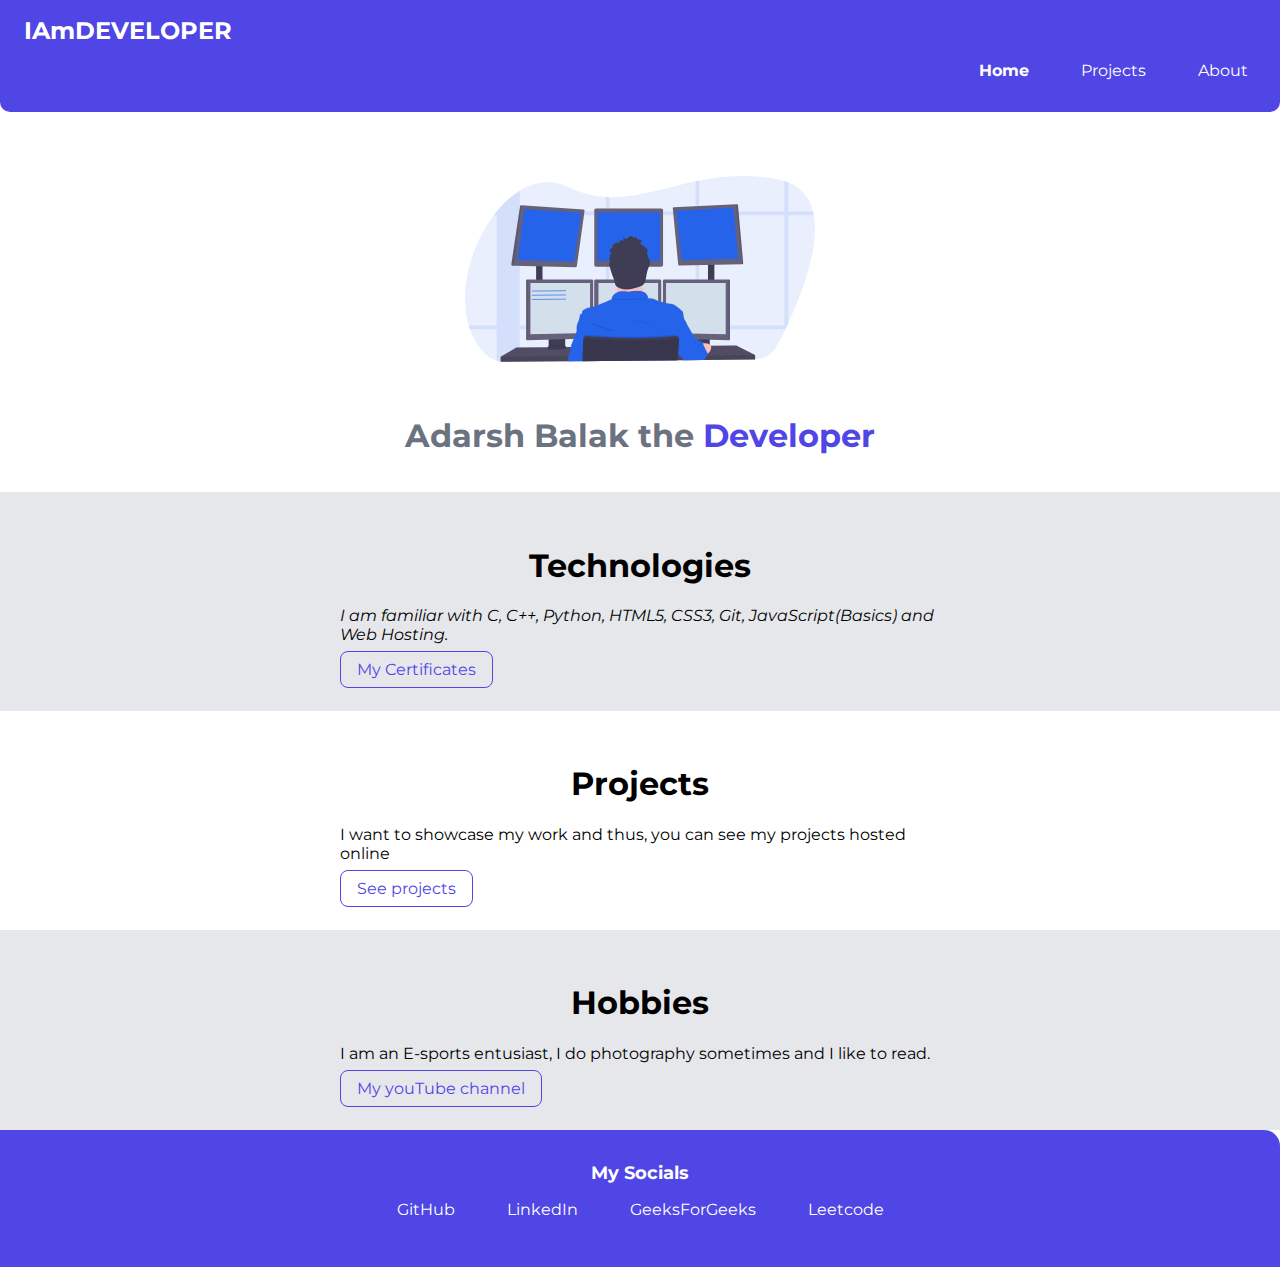
<file: index.html>
<!DOCTYPE html>
<html lang="en">

<head>
    <meta charset="UTF-8">
    <meta name="viewport" content="width=device-width, initial-scale=1.0">
    <title>Home | aadarshbalak</title>
    <link rel="stylesheet" href="styles.css">
   
</head>

<body>

    <nav class="navigation container">
        <div class="nav-brand">IAmDEVELOPER</div>
        <ul class="list-non-bullet nav-pills">
            <li class="list-item-inline">
                <a class="link link-active" href="/">Home</a>
            </li>
            <li class="list-item-inline">
                <a class="link" href="/projects.html">Projects</a>
            </li>
            <li class="list-item-inline">
                <a class="link" href="/about.html">About</a>
            </li>

        </ul>
    </nav>

    <header class="hero">
        <img class="hero-image" src="images/hola.svg" />
        <h1 class="hero-heading">Adarsh Balak the <span style="color: var(--primary-color);">Developer</span>
        </h1>
    </header>

    <section class="section ow">
        <div class="container container-center">
            <h1>Technologies</h1>
            <p><em>I am familiar with C, C++, Python, HTML5, CSS3, Git, JavaScript(Basics) and Web Hosting.</em> </p>
            <a class="link secondary-link" href="/">My Certificates</a>
        </div>

    </section>

    <section class="section">
        <div class="container container-center">
            <h1>Projects</h1>
            <p>I want to showcase my work and thus, you can see my projects hosted online</p>
            <a class="link secondary-link" href="/projects.html">See projects</a>
        </div>

    </section>

    <!-- <section class="section ow">
        <div class="container container-center">
            <h1>Blogs</h1>
            <p>I am also working on some technical and non technical blogs. I like to document my journey of learning
            </p>
            <a class="link secondary-link" href="/">Read Blogs</a>
        </div>

    </section> -->

    <section class="section ow">
        <div class="container container-center">
            <h1>Hobbies</h1>
            <p>I am an E-sports entusiast, I do photography sometimes and I like to read.</p>
            <a class="link secondary-link" href="https://www.youtube.com/channel/UCYUTvtYKiFEHXBI9N3bTZ3Q/"" target="
                _blank " rel=" noopener noreferrer">My youTube
                channel</a>
        </div>

    </section>

    <footer class="footer">
        <div class="footer-header">My Socials</div>
        <ul class="social-links list-non-bullet">
            <li class="list-item-inline"><a class="link" href="https://github.com/UditThakkar/">GitHub</a></li>
            <li class="list-item-inline"><a class="link" href="https://www.linkedin.com/in/udit-thacker-3ba2901ab/">LinkedIn</a></li>
            <!-- <li class="list-item-inline"><a class="link" href="https://www.instagram.com/udit29/">Instagram</a></li> -->
            <li class="list-item-inline"><a class="link" href="https://auth.geeksforgeeks.org/user/uditthacker1921/practice">GeeksForGeeks</a></li>
            <li class="list-item-inline"><a class="link" href="https://leetcode.com/udit_29/">Leetcode</a></li>

        </ul>
    </footer>


</body>

</html>
</file>
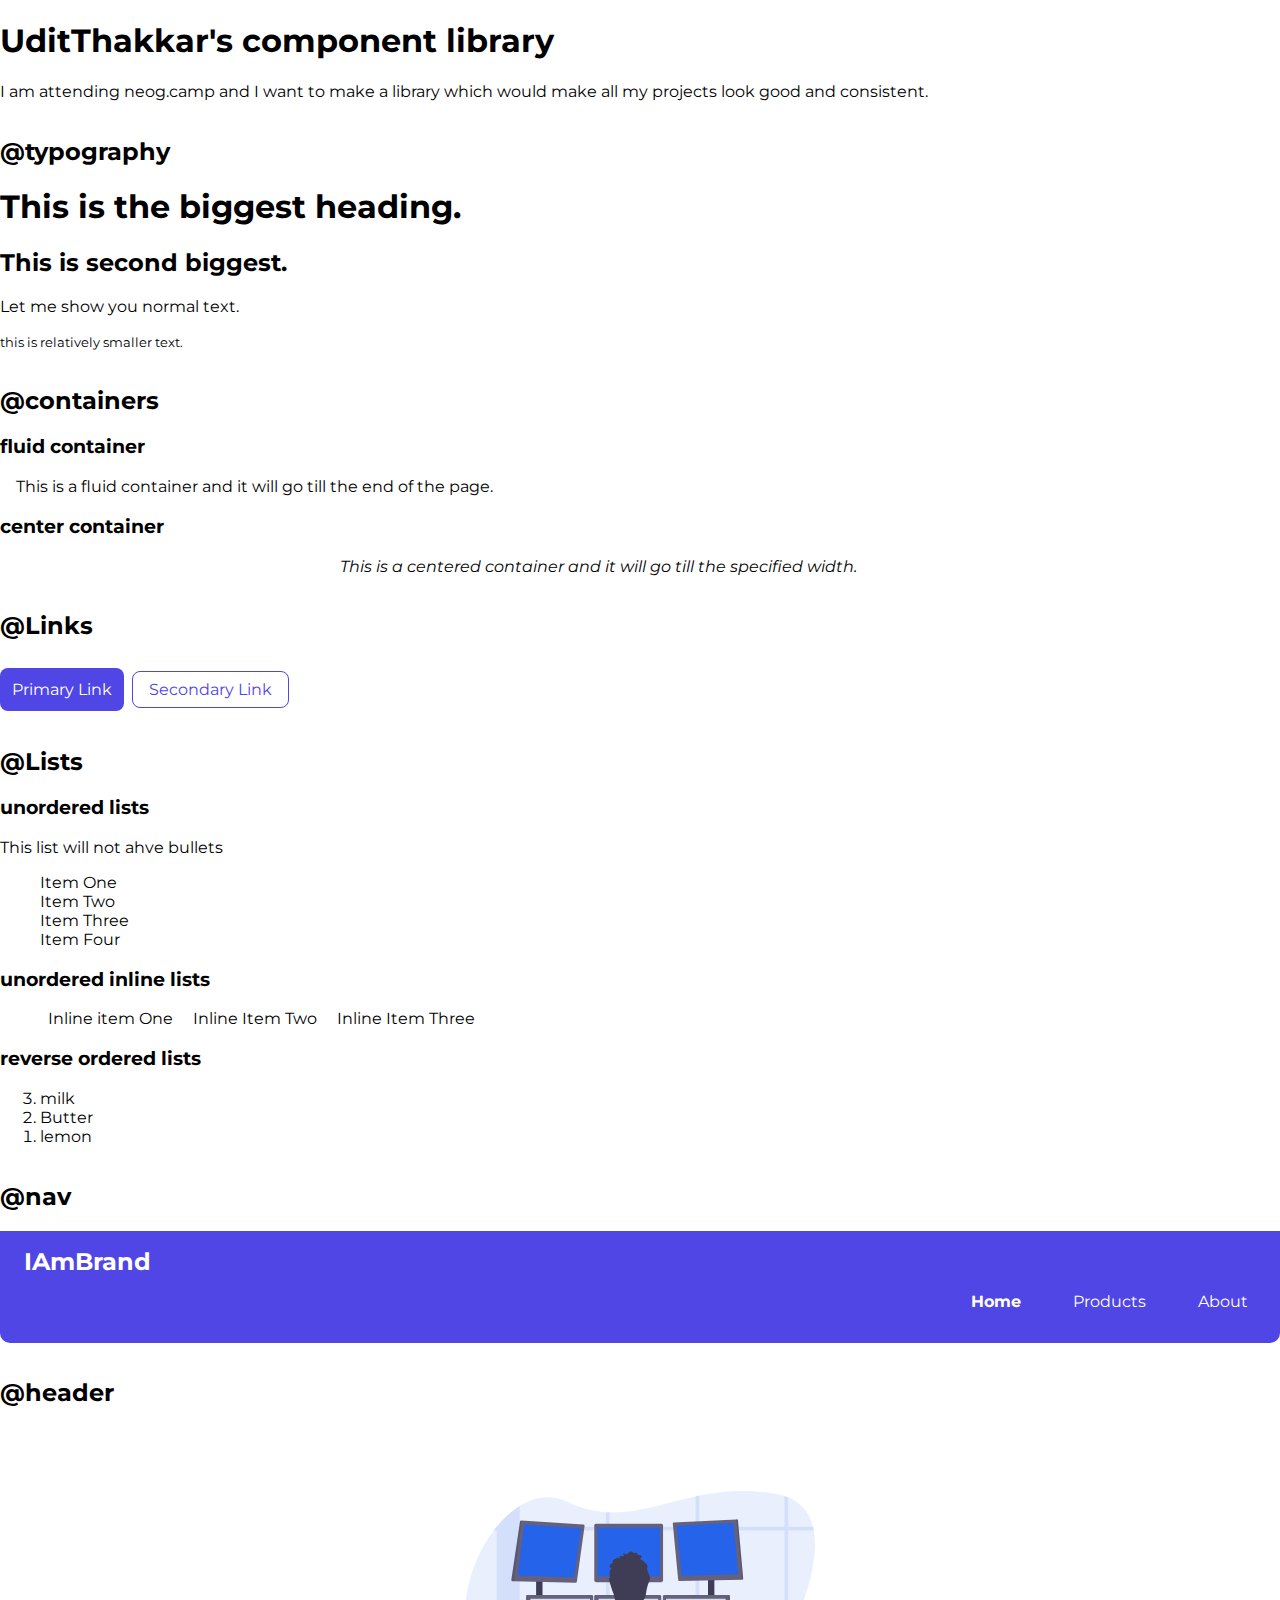
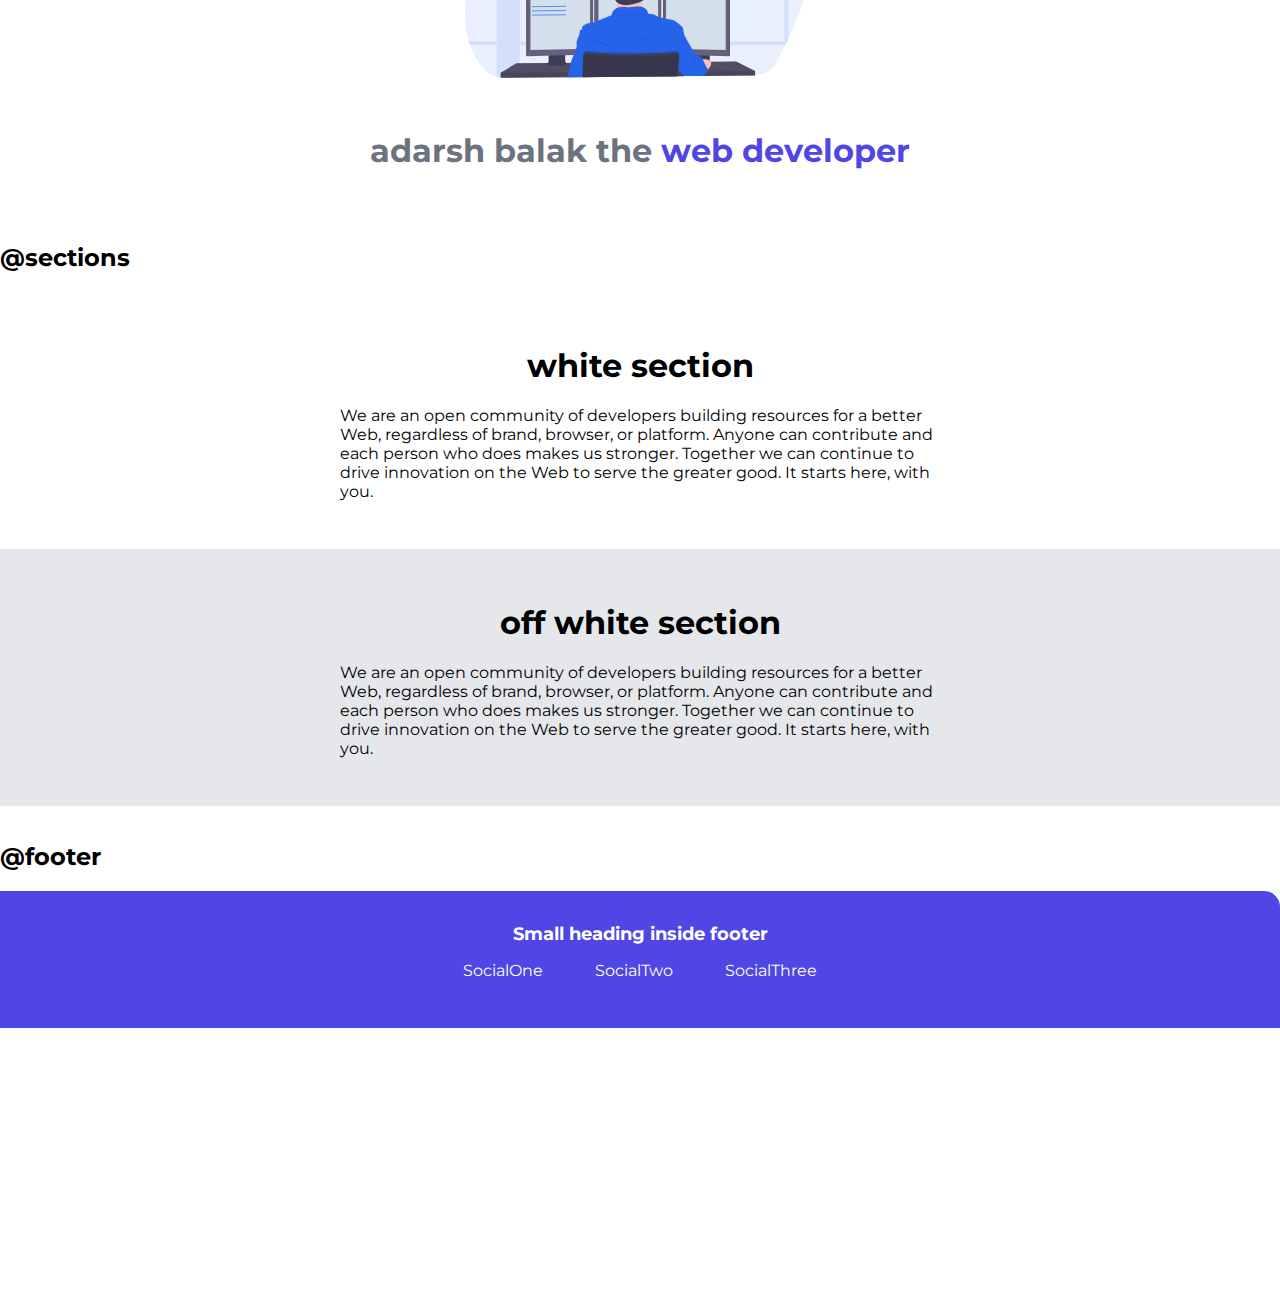
<file: components.html>
<!DOCTYPE html>
<html lang="en">

<head>
    <meta charset="UTF-8">
    <meta name="viewport" content="width=device-width, initial-scale=1.0">
    <title>Component Library</title>
    <link href="styles.css" rel="stylesheet" </head> <body>
    <h1> UditThakkar's component library</h1>
    <p>I am attending neog.camp and I want to make a library which would make all my projects look good and consistent.
    </p>

    <hr>

    <h2>@typography</h2>
    <h1>This is the biggest heading.</hh1>
        <h2>This is second biggest.</h2>
        <p>Let me show you normal text.</p>
        <small>this is relatively smaller text.</small>

        <hr>

        <h2>@containers</h2>

        <h3>fluid container</h3>
        <div class="container container-fluid">This is a fluid container and it will go till the end of the page.</div>

        <h3>center container</h3>
        <div class="container container-center"><em>This is a centered container and it will go till the specified
                width.</em></div>

        <hr>

        <h2>@Links</h2>

        <a class="link primary-link" href="/">Primary Link</a>
        <a class="link secondary-link" href="/">Secondary Link</a>

        <hr>

        <h2>@Lists</h2>

        <h3>unordered lists</h3>
        <p>This list will not ahve bullets</p>

        <ul class="list-non-bullet">
            <li>Item One</li>
            <li>Item Two</li>
            <li>Item Three</li>
            <li>Item Four</li>

        </ul>

        <h3>unordered inline lists</h3>

        <ul class="list-non-bullet">
            <li class="list-item-inline">Inline item One</li>
            <li class="list-item-inline">Inline Item Two</li>
            <li class="list-item-inline">Inline Item Three</li>
        </ul>

        <h3> reverse ordered lists</h3>

        <ol reversed>
            <li>milk</li>
            <li>Butter</li>
            <li>lemon</li>
        </ol>

        <hr>

        <h2>@nav</h2>

        <nav class="navigation container">
            <div class="nav-brand">IAmBrand</div>
            <ul class="list-non-bullet nav-pills">
                <li class="list-item-inline">
                    <a class="link link-active" href="/">Home</a>
                </li>
                <li class="list-item-inline">
                    <a class="link" href="/">Products</a>
                </li>
                <li class="list-item-inline">
                    <a class="link" href="/">About</a>
                </li>

            </ul>
        </nav>

        <hr>

        <h2>@header</h2>

        <header class="hero">
            <img class="hero-image" src="images/hola.svg" />
            <h1 class="hero-heading">adarsh balak the <span style="color: var(--primary-color);">web developer</span>
            </h1>
        </header>

        <hr>

        <h2>@sections</h2>
        <section class="section">
            <div class="container container-center">
                <h1>white section</h1>
                <p>We are an open community of developers building resources for a better Web, regardless of brand,
                    browser, or platform. Anyone can contribute and each person who does makes us stronger. Together we
                    can continue to drive innovation on the Web to serve the greater good. It starts here, with you.</p>
            </div>

        </section>

        <section class="section ow">
            <div class="container container-center">
                <h1>off white section</h1>
                <p>We are an open community of developers building resources for a better Web, regardless of brand,
                    browser, or platform. Anyone can contribute and each person who does makes us stronger. Together we
                    can continue to drive innovation on the Web to serve the greater good. It starts here, with you.</p>
            </div>

        </section>

        <hr>

        <h2>@footer</h2>

        <footer class="footer">
            <div class="footer-header">Small heading inside footer</div>
            <ul class="social-links list-non-bullet">
                <li class="list-item-inline"><a class="link" href="/">SocialOne</a></li>
                <li class="list-item-inline"><a class="link" href="/">SocialTwo</a></li>
                <li class="list-item-inline"><a class="link" href="/">SocialThree</a></li>

            </ul>
        </footer>





        <div style="height: 30vh;">

        </div>
        </body>

</html>
</file>
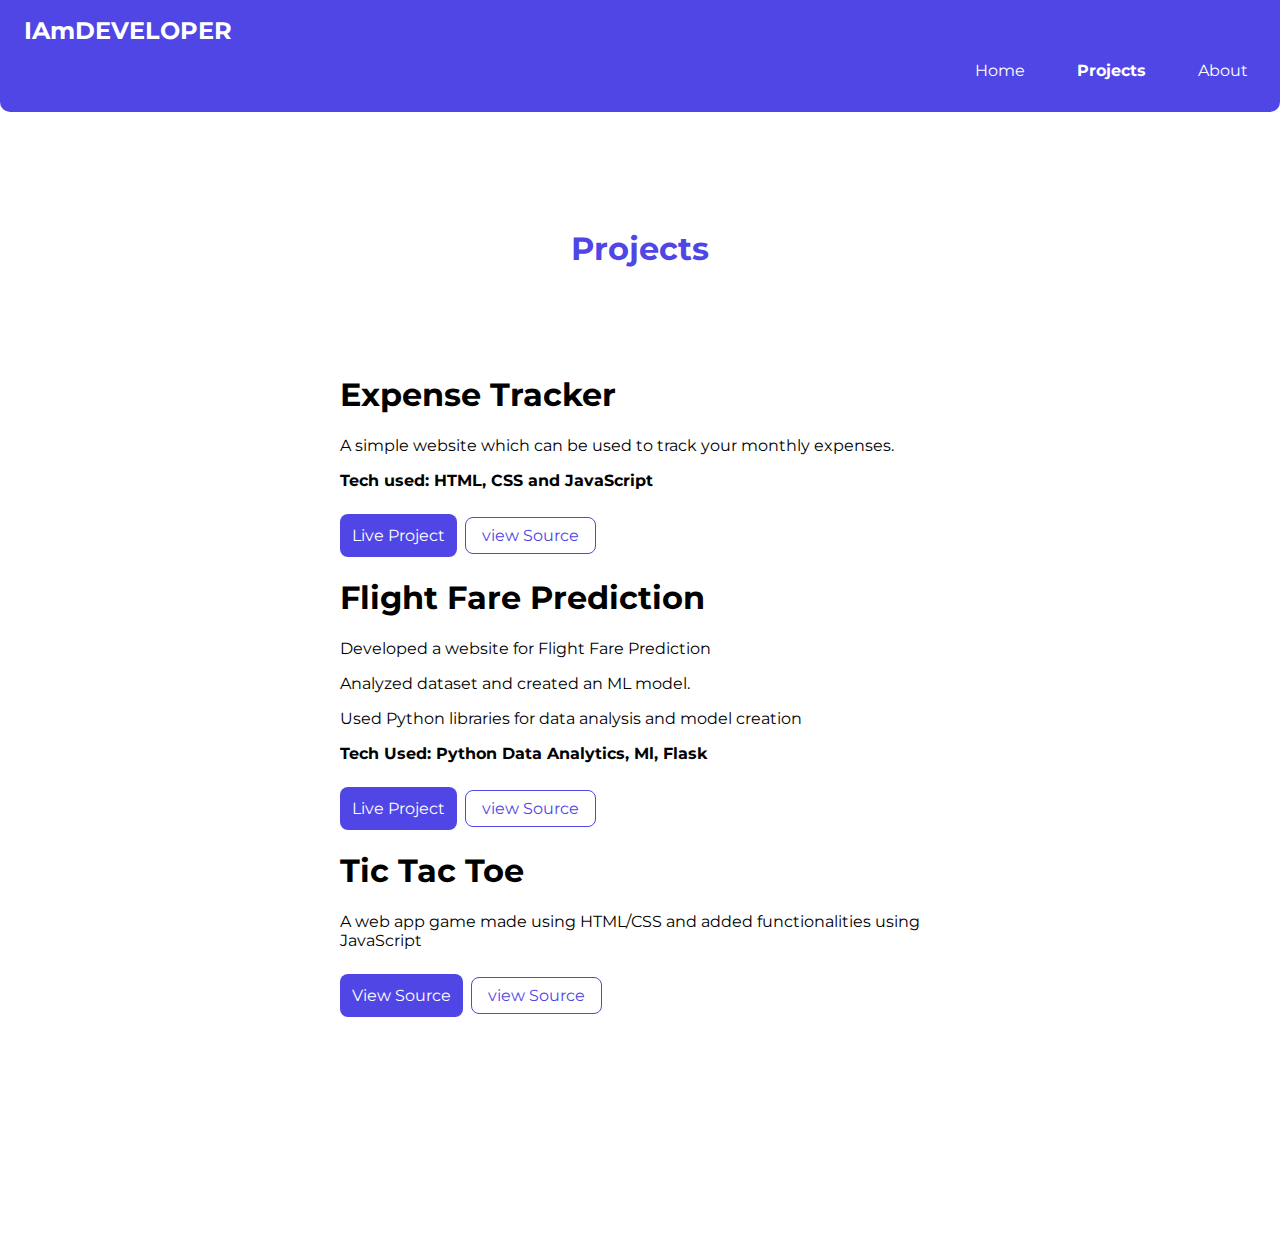
<file: projects.html>
<!DOCTYPE html>
<html lang="en">

<head>
    <meta charset="UTF-8">
    <meta name="viewport" content="width=device-width, initial-scale=1.0">
    <title>Projects | aadarshbalak</title>
    <link rel="stylesheet" href="styles.css">
</head>

<body>

    <nav class="navigation container">
        <div class="nav-brand">IAmDEVELOPER</div>
        <ul class="list-non-bullet nav-pills">
            <li class="list-item-inline">
                <a class="link " href="/">Home</a>
            </li>
            <li class="list-item-inline">
                <a class="link link-active" href="/projects.html">Projects</a>
            </li>
            <li class="list-item-inline">
                <a class="link " href="/about.html">About</a>
            </li>

        </ul>
    </nav>

    <header class="hero">
        <h1 class="hero-heading"><span style="color: var(--primary-color);">Projects</span>
        </h1>
    </header>

    <ul class="list-non-bullet space">

        <li>
            <div class="container container-center space">
                <h1>Expense Tracker</h1>
                <!-- <small>December, 2020</small> -->
                <p>A simple website which can be used to track your monthly expenses.</p>
                <!-- <br> -->
                <strong><p>Tech used: HTML, CSS and JavaScript</p></strong>
                
                <a class="link primary-link" href="https://uditthakkar.github.io/Expense-Tracker/">Live Project</a>
                <a class="link secondary-link" href="/">view Source</a>
            </div>


        </li>

        <li>
            <div class="container container-center space">
                <h1> Flight Fare Prediction</h1>
                <!-- <small>December, 2020</small> -->
                <p> Developed a website for Flight Fare Prediction</p>
                <p>Analyzed dataset and created an ML model.</p>
                <p>Used Python libraries for data analysis and model creation</p>
                <strong><p>Tech Used: Python Data Analytics, Ml, Flask</p></strong>
                
                <a class="link primary-link" href="https://flight-fare-predict-m.herokuapp.com/">Live
                    Project</a>
                <a class="link secondary-link" href="/">view Source</a>

                
            </div>


        </li>

        <li>
            <div class="container container-center space">
                <h1>Tic Tac Toe</h1>
                <!-- <small>December, 2020</small> -->
                <p>A web app game made using HTML/CSS and
                    added functionalities using JavaScript</p>
                <a class="link primary-link" href="https://uditthakkar.github.io/Tic-Tac-Toe/">View Source</a>
                
                <a class="link secondary-link" href="/">view Source</a>
               
            </div>


        </li>

    </ul>

    <div style="height: 20vh;">

    </div>

</body>

</html>
</file>
<file: styles.css>
@import url('https://fonts.googleapis.com/css2?family=Montserrat:wght@400;700&display=swap');

:root {
    --primary-color: #4F46E5;
    --dark-grey: #6B7280;
    --off-white: #E5E7EB;
}
html {
    height: -webkit-fill-available;
}
body {
    font-family: 'Montserrat', sans-serif;
    margin: 0px;
    width: auto;
}

hr {
    margin: 1rem 0rem;
    border: 1px solid var(--almost-black);
}

/* space */

.space{
    padding: 2rem;
}

/** container **/
.container {
    padding: 0rem 1rem;
}

.container-center {
    max-width: 600px;
    margin: auto;
}

/* links */
.link {
    text-decoration: none;
    padding: 0.5rem 1rem;
}

/* this was for total links */

.primary-link {
    display: inline-block;
    padding: 0.75rem 0.75rem;
    margin-right: 0.25rem;
    margin-top: 0.5rem;
    margin-bottom: 0rem;
    background-color: var(--primary-color);
    border-radius: 00.5rem;
    /**this is for border**/
    color: white;
    /**this is color of the text**/
}

/* this is for primary */
.secondary-link {
    color: var(--primary-color);
    border-radius: 00.5rem;
    border: 1px solid var(--primary-color);
}

/* this is for secondary */

/* lists */

.list-non-bullet {
    list-style: none;
}

.list-item-inline {
    display: inline;
    padding: 0rem 0.5rem;

}

/* navigations */

.navigation {
    width: auto;
    background-color: var(--primary-color);
    color: white;
    /* text-align: right; */
    /* padding: 1rem;
    border-bottom-left-radius: 1rem; */
    padding: 1rem 0.5rem;
    border-bottom-left-radius: 10px;
    border-bottom-right-radius: 10px;
}

.navigation .nav-brand {
    font-weight: bold;
    font-size: 1.5rem;
    padding: 0rem 1rem;
}

/* first navigation is for navigation area then we use other classes that we have defined to make changes inside navigation */
.navigation .nav-pills {
    text-align: right;
}

.navigation .link {
    color: white;
    /* text-align: right; */
}

.navigation .link-active {
    font-weight: bold;
    /* text-decoration: solid; */
}

/**header**/

.hero {
    position: relative;
    z-index: -100;
    padding: 1rem 0rem;
    padding-top: 4rem;
   
}

.hero .hero-image {
    max-width: 350px;
    max-height: 250px;
    display: block;
    margin: auto;
}

.hero .hero-heading {
    display: block;
    text-align: center;
    color: var(--dark-grey);
    padding-top: 2rem;
}

/* we can do the span thingi here as well
by making span a class and then changing its color here ez as that... */

/* ************** */

/* sections */

.section {
    padding: 2rem;
}

.section h1 {
    text-align: center;
}

.ow {
    background-color: var(--off-white);
}

/* footer */

.footer {
    background-color: var(--primary-color);
    padding: 2rem;
    text-align: center;
    color: white;
    border-top-right-radius: 1rem;
}

.footer .link {
    color: white;
    text-align: center;
    /* text-decoration: underline; */
}

.footer ul {
    padding-inline-start: 0px;
}

.footer .footer-header {
    font-weight: bold;
    font-size: large;
}

.align-center{
    text-align: center;
    display: block; 
}

.justified{
    text-align: justify !important;
}
</file>
